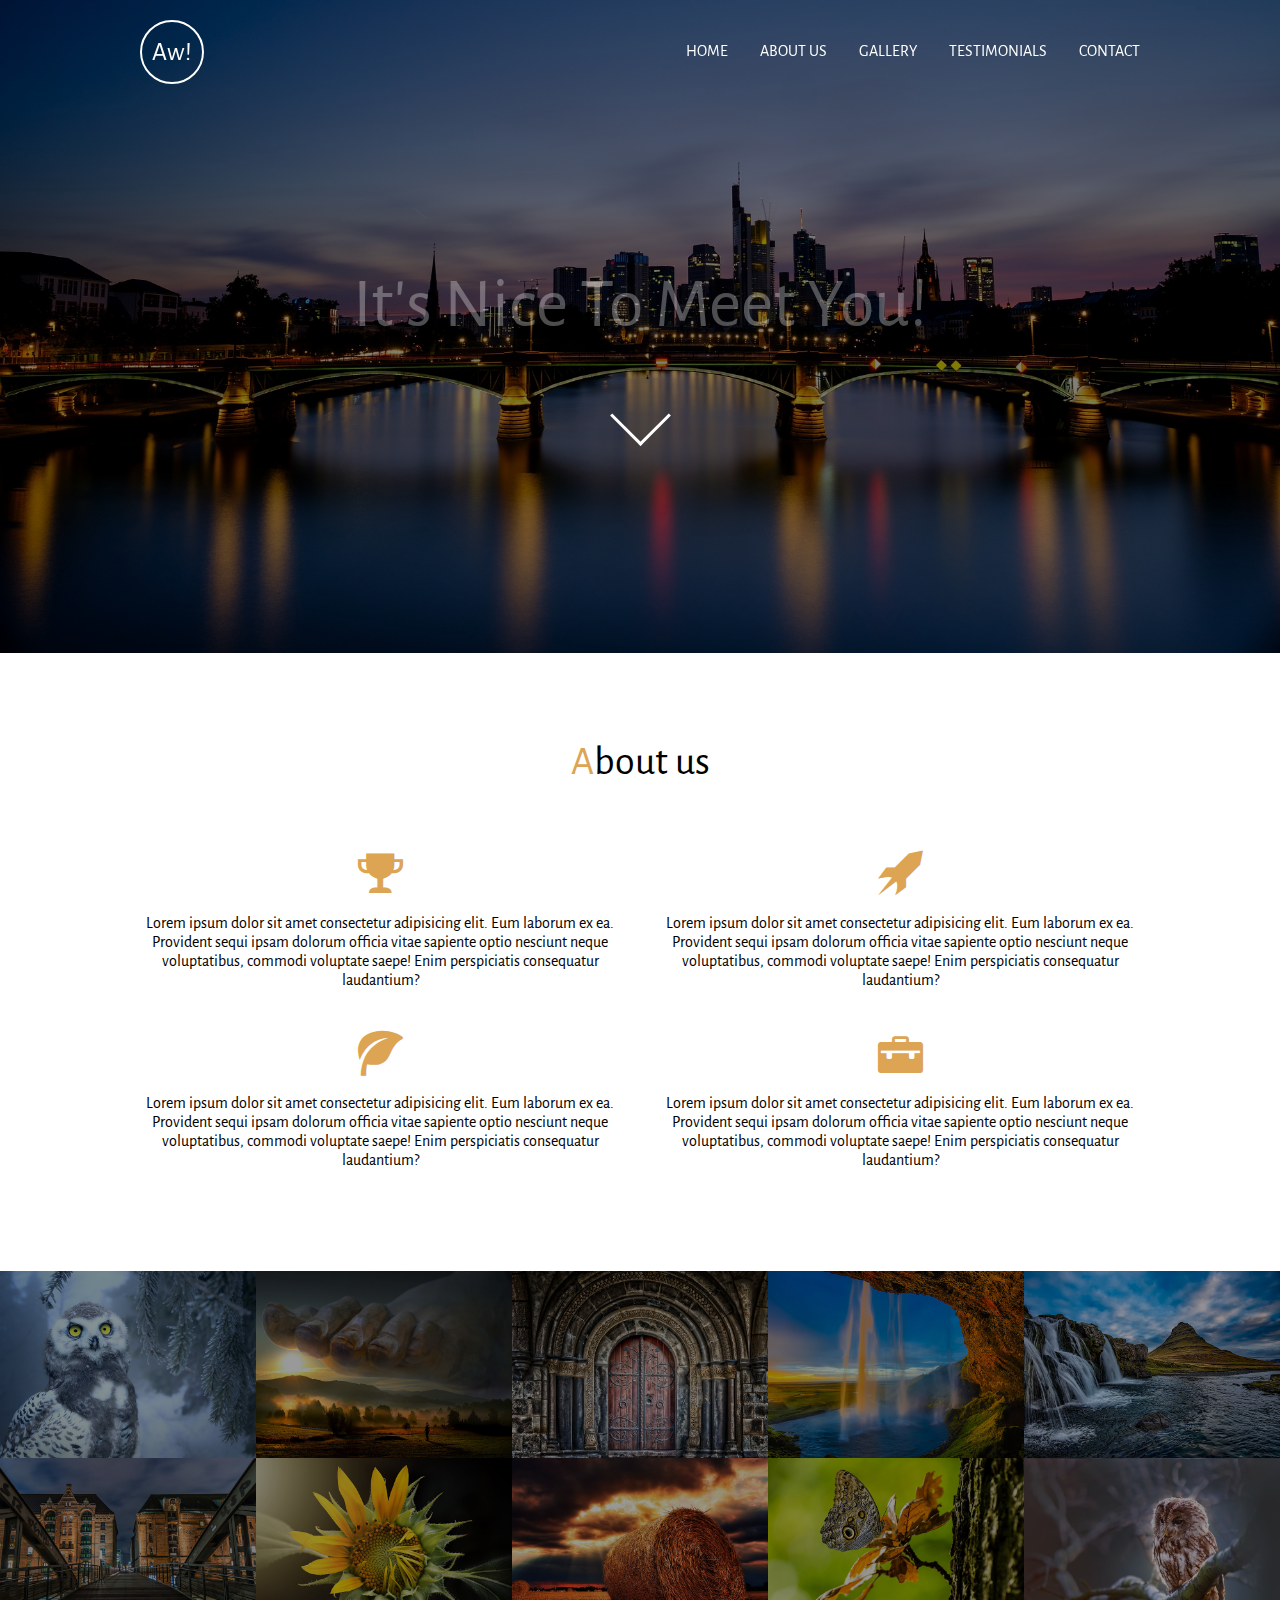
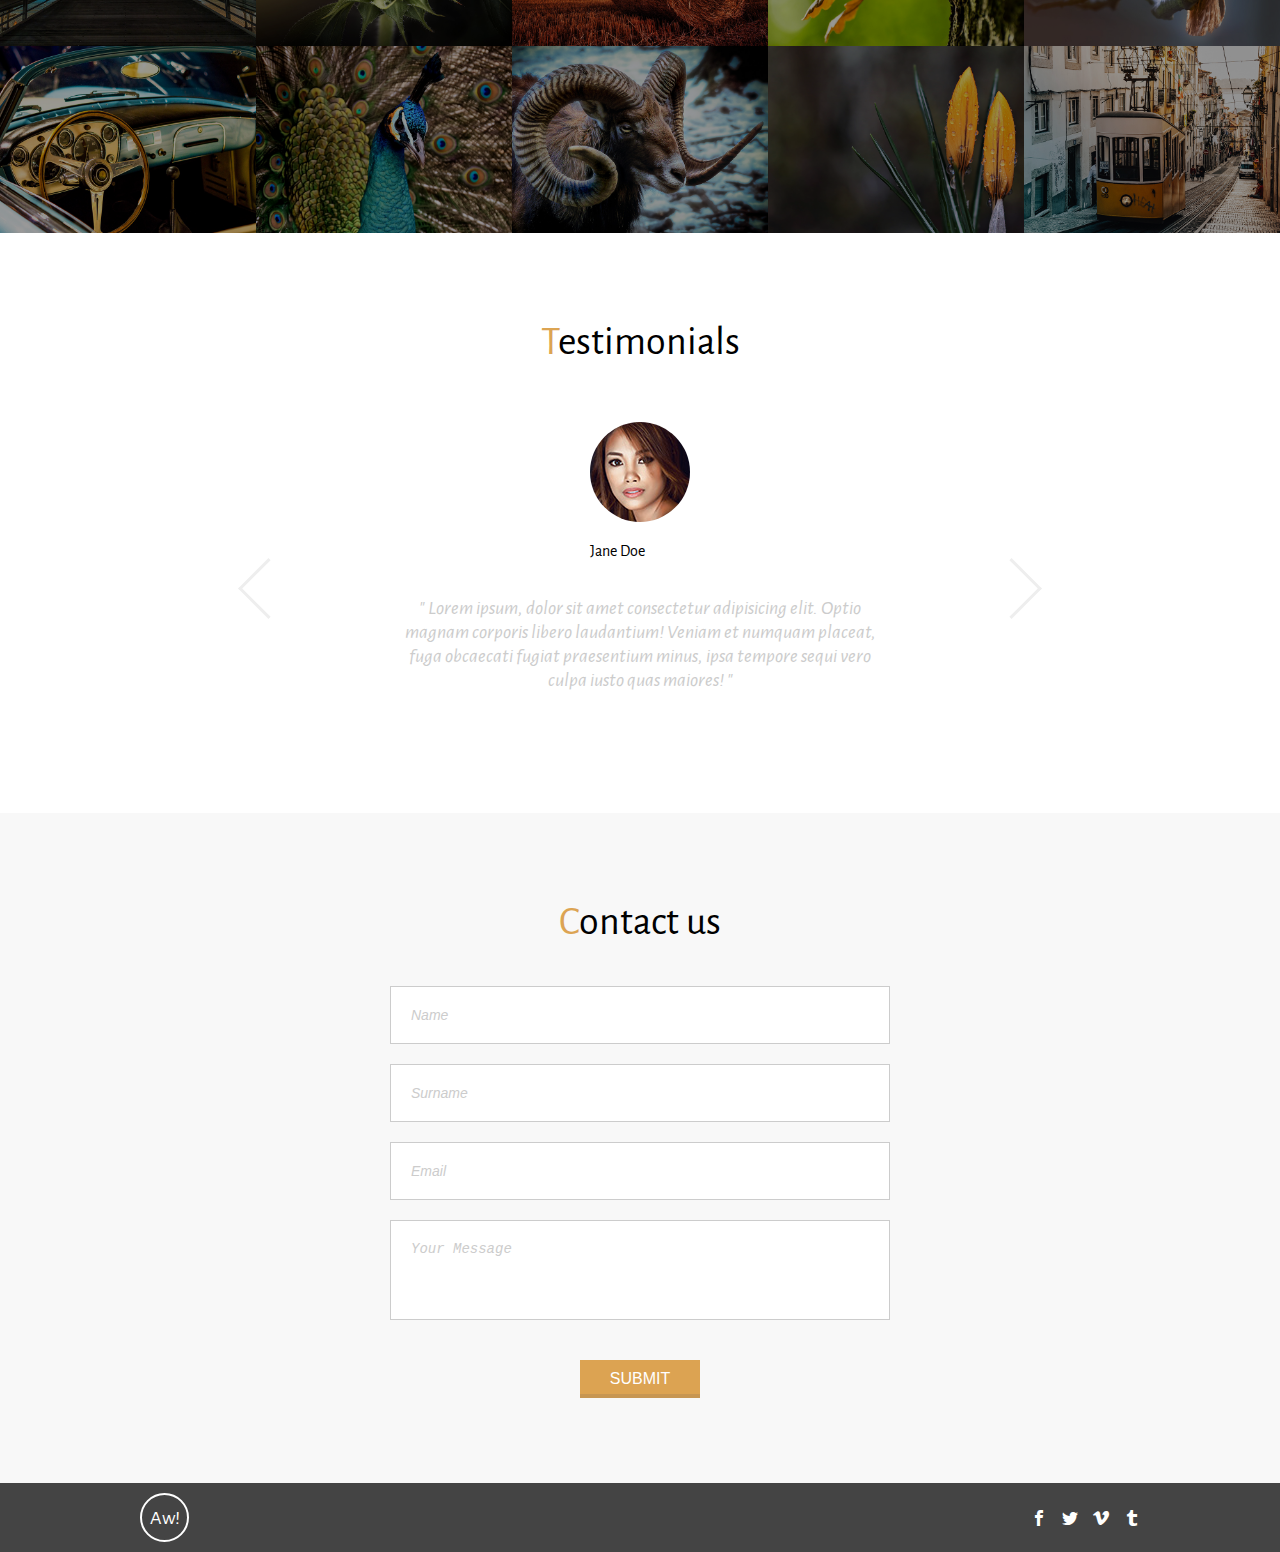
<file: Awesome/index.html>
<!DOCTYPE html>
<html>

<head>
    <meta charset="utf-8" />
    <meta http-equiv="X-UA-Compatible" content="IE=edge">
    <title>Awesome </title>
    <meta name="viewport" content="width=device-width, initial-scale=1.0">

    <link href="https://fonts.googleapis.com/css?family=Alegreya+Sans:300,400" rel="stylesheet">
    <link rel="stylesheet" type="text/css" media="screen" href="./css/style.css" />
</head>

<body>
    <!-- Website header -->
    <header>

        <!-- Main Navigation  -->
        <nav>
            <div class="aw-container aw-align-center">
                <a class="aw-logo aw-section-link" href="#">Aw!</a>
                <ul class="aw-navigation">
                    <li>
                        <a class="aw-section-link" href="#">HOME</a>
                    </li>
                    <li>
                        <a class="aw-section-link" href="#aw-about">ABOUT US</a>
                    </li>
                    <li>
                        <a class="aw-section-link" href="#aw-gallery">GALLERY</a>
                    </li>
                    <li>
                        <a class="aw-section-link" href="#aw-testimonials">TESTIMONIALS</a>
                    </li>
                    <li>
                        <a class="aw-section-link" href="#aw-contact">CONTACT</a>
                    </li>
                </ul>

                <i class="icon-menu aw-nav-toggle"></i>
            </div>
        </nav>

        <!-- Header content -->
        <section class="aw-header-content">
            <div class="aw-header-text">
                <h1 class="aw-pulsate">It's Nice To Meet You!</h1>
                <i class="aw-arrow aw-section-link" data-href="#aw-about"></i>
            </div>
            <img src="./img/main-banner.jpg" alt="Main Banner Image" class="aw-main-banner" />
        </section>

    </header>

    <!-- Main Content  -->
    <section>

        <!-- About Us -->
        <section id="aw-about" class="aw-container aw-section">

            <h3>About us</h3>

            <div class="aw-column">
                <i class="icon-trophy"></i>
                <p>
                    Lorem ipsum dolor sit amet consectetur adipisicing elit. Eum laborum ex ea. Provident sequi ipsam
                    dolorum officia vitae sapiente optio nesciunt neque voluptatibus, commodi voluptate saepe! Enim
                    perspiciatis consequatur laudantium?
                </p>
            </div>

            <div class="aw-column">
                <i class="icon-rocket"></i>
                <p>
                    Lorem ipsum dolor sit amet consectetur adipisicing elit. Eum laborum ex ea. Provident sequi ipsam
                    dolorum officia vitae sapiente optio nesciunt neque voluptatibus, commodi voluptate saepe! Enim
                    perspiciatis consequatur laudantium?
                </p>
            </div>


            <div class="aw-column">
                <i class="icon-leaf"></i>
                <p>
                    Lorem ipsum dolor sit amet consectetur adipisicing elit. Eum laborum ex ea. Provident sequi ipsam
                    dolorum officia vitae sapiente optio nesciunt neque voluptatibus, commodi voluptate saepe! Enim
                    perspiciatis consequatur laudantium?
                </p>
            </div>


            <div class="aw-column">
                <i class="icon-briefcase"></i>
                <p>
                    Lorem ipsum dolor sit amet consectetur adipisicing elit. Eum laborum ex ea. Provident sequi ipsam
                    dolorum officia vitae sapiente optio nesciunt neque voluptatibus, commodi voluptate saepe! Enim
                    perspiciatis consequatur laudantium?
                </p>
            </div>


        </section>

        <!-- Gallery Section -->
        <ul id="aw-gallery">
            <li><img src="./img/gallery/gallery-1.jpg" alt="" /></li>
            <li><img src="./img/gallery/gallery-2.jpg" alt="" /></li>
            <li><img src="./img/gallery/gallery-3.jpg" alt="" /></li>
            <li><img src="./img/gallery/gallery-4.jpg" alt="" /></li>
            <li><img src="./img/gallery/gallery-5.jpg" alt="" /></li>
            <li><img src="./img/gallery/gallery-6.jpg" alt="" /></li>
            <li><img src="./img/gallery/gallery-7.jpg" alt="" /></li>
            <li><img src="./img/gallery/gallery-8.jpg" alt="" /></li>
            <li><img src="./img/gallery/gallery-9.jpg" alt="" /></li>
            <li><img src="./img/gallery/gallery-10.jpg" alt="" /></li>
            <li><img src="./img/gallery/gallery-11.jpg" alt="" /></li>
            <li><img src="./img/gallery/gallery-12.jpg" alt="" /></li>
            <li><img src="./img/gallery/gallery-13.jpg" alt="" /></li>
            <li><img src="./img/gallery/gallery-14.jpg" alt="" /></li>
            <li><img src="./img/gallery/gallery-15.jpg" alt="" /></li>
        </ul>

        <!-- Testimonials -->
        <section id="aw-testimonials" class="aw-section">
            <h3>Testimonials</h3>

            <div class="aw-testimonials">
                <ul>
                    <li>
                        <div class="aw-user-data">
                            <img src="./img/users/user-1.jpg" alt="">
                            <span class="aw-user-name">Jane Doe</span>
                        </div>
                        <p>" Lorem ipsum, dolor sit amet consectetur adipisicing elit. Optio magnam corporis libero
                            laudantium! Veniam et numquam placeat, fuga obcaecati fugiat praesentium minus, ipsa
                            tempore sequi vero culpa iusto quas maiores! "</p>
                    </li>
        

                    <li>
                        <div class="aw-user-data">
                            <img src="./img/users/user-2.jpg" alt="">
                            <span class="aw-user-name">John Doe</span>
                        </div>
                        <p>" Lorem ipsum, dolor sit amet consectetur adipisicing elit. Optio magnam corporis libero
                            laudantium! Veniam et numquam placeat, fuga obcaecati fugiat praesentium minus, ipsa
                            tempore sequi vero culpa iusto quas maiores! "</p>
                    </li>

                    <li>
                        <div class="aw-user-data">
                            <img src="./img/users/user-3.jpg" alt="">
                            <span class="aw-user-name">Mary Jane</span>
                        </div>
                        <p>" Lorem ipsum, dolor sit amet consectetur adipisicing elit. Optio magnam corporis libero
                            laudantium! Veniam et numquam placeat, fuga obcaecati fugiat praesentium minus, ipsa
                            tempore sequi vero culpa iusto quas maiores! "</p>
                    </li>
                </ul>

                <i id="aw-testimonials-prev" class="aw-arrow aw-arrow-left"></i>
                <i id="aw-testimonials-next" class="aw-arrow aw-arrow-right"></i>


            </div>

        </section>


        <!-- Contact  -->
        <section id="aw-contact" class="aw-section">
            <h3>Contact us</h3>

            <form action="" method="">
                <input type="text" name="name" placeholder="Name" />
                <input type="text" name="surname" placeholder="Surname" />
                <input type="email" name="email" placeholder="Email" />
                <textarea placeholder="Your Message"></textarea>

                <input type="submit" value="Submit" />
            </form>
        </section>

    </section>

    <!-- Website footer -->
    <footer>
        <div class="aw-container aw-align-center">
            <a class="aw-logo aw-section-link" href="#">Aw!</a>

            <ul class="aw-social-icons">
                <li><a href="#"><i class="icon-facebook"></i></a></li>
                <li><a href="#"><i class="icon-twitter"></i></a></li>
                <li><a href="#"><i class="icon-vimeo"></i></a></li>
                <li><a href="#"><i class="icon-tumblr"></i></a></li>
            </ul>
        </div>
    </footer>

    <script src="./js/main.js"></script>
</body>

</html>
</file>
<file: Awesome/css/style.css>
/* Fonts  */
@import 'fonts.css';

/* General styles */
body {
    margin: 0;
    padding: 0;
    font-family: 'Alegreya Sans', sans-serif;
}

a {
    text-decoration: none;
}

h1,
h2,
h3,
h4,
h5,
h6 {
    font-weight: normal;
}

h1 {
    color: #FFF;
    font-size: 70px;
}

h3 {
    width: 100%;
    margin-top: 0;
    font-size: 40px;
    text-align: center;
}

h3:first-letter {
    color: #dca453;
}

.aw-container {
    display: flex;
    flex-wrap: wrap;
    width: 100%;
    max-width: 1000px;
    margin: auto;
    justify-content: space-between;
    box-sizing: border-box;
}

.aw-align-center {
    align-items: center;
}

/* Header */
header {
    position: relative;
}

header nav {
    position: fixed;
    width: 100%;
    padding: 10px 0;
    z-index: 999;
    margin: 10px 0;
    -webkit-transition: all .3s ease;
    transition: all .3s ease;
}

header nav.aw-nav-fixed {
    margin: 0;
    background: rgba(0, 0, 0, .5);
}

header nav ul.aw-navigation {
    display: flex;
    list-style-type: none;
    margin: 0;
    padding: 0;
}

header nav ul.aw-navigation li a {
    display: block;
    padding: 0 16px;
    color: #FFF;
    font-size: 16px;
    text-transform: uppercase;
}

header nav ul.aw-navigation li:last-child a {
    padding-right: 0;
}

header nav ul.aw-navigation li a:after {
    content: '';
    display: block;
    height: 1px;
    width: 0;
    background-color: #FFF;
    opacity: 0;
    -webkit-transition: all .3s ease;
    transition: all .3s ease
}

header nav ul.aw-navigation li a:hover:after {
    width: 100%;
    opacity: 1;
}

header nav .aw-nav-toggle {
    display: none;
}

.aw-header-text {
    position: absolute;
    width: 100%;
    height: 100%;
    display: flex;
    flex-direction: column;
    justify-content: center;
    align-items: center;
    background: rgba(0, 0, 0, .5);
}

.aw-main-banner {
    display: block;
    width: 100%;
}

.aw-header-text .aw-arrow {
    display: inline-block;
    border: solid 3px #FFF;
    padding: 20px;
    border-width: 0 3px 3px 0;
    cursor: pointer;
    transform: rotate(45deg);
    -webkit-transform: rotate(45deg);
    transition: opacity .3s ease;
    -webkit-transition: opacity .3s ease;
}

.aw-header-text .aw-arrow:hover {
    opacity: .7;
}

/* Logo */
.aw-logo {
    color: #FFF;
    font-size: 26px;
    text-decoration: none;
    border: solid 2px #FFF;
    height: 60px;
    width: 60px;
    display: flex;
    border-radius: 100%;
    justify-content: center;
    align-items: center;
}

/* Sections */
.aw-section {
    padding: 85px 0;
}

/* About us */
#aw-about .aw-column {
    width: 48%;
    margin-top: 25px;
    text-align: center;
}

#aw-about i {
    font-size: 45px;
    color: #dca453;
}

/* Gallery section */
#aw-gallery {
    display: flex;
    flex-wrap: wrap;
    list-style-type: none;
    margin: 0;
    padding: 0;
}

#aw-gallery li {
    width: 20%;
    position: relative;
    overflow: hidden;
    cursor: pointer;
}

#aw-gallery li img {
    display: block;
    width: 100%;
    -webkit-transition: all .3s ease;
    transition: all .3s ease;
}

#aw-gallery li:hover img {
    transform: scale(1.2);
    -webkit-transform: scale(1.2);
}

#aw-gallery li:after {
    display: block;
    content: '';
    position: absolute;
    top: 0;
    left: 0;
    width: 100%;
    height: 100%;
    background: rgba(0, 0, 0, .4);
    -webkit-transition: all .3s ease;
    transition: all .3s ease;
}

#aw-gallery li:hover:after {
    width: 0;
    height: 0;
}

.aw-backdrop {
    position: fixed;
    display: flex;
    top: 0;
    width: 100%;
    height: 100%;
    background: rgba(0, 0, 0, .9);
    z-index: 9999;
    justify-content: center;
    align-items: center;
}

.aw-backdrop img {
    max-width: 80%;
}

span.aw-backdrop-close {
    position: absolute;
    top: 20px;
    right: 20px;
    height: 30px;
    width: 30px;
    color: #fff;
    border: solid 1px #fff;
    border-radius: 100%;
    display: flex;
    align-items: center;
    justify-content: center;
    font-size: 16px;
    cursor: pointer;
}

/* Testimonials */
#aw-testimonials {
    display: flex;
    flex-direction: column;
    align-items: center;
}

.aw-testimonials {
    max-width: 500px;
    position: relative;
}

.aw-testimonials ul {
    padding: 0;
    list-style-type: none;
    display: flex;
    overflow: hidden;
}

.aw-testimonials ul li {
    min-width: 100%;
    display: flex;
    flex-direction: column;
    align-items: center;
    justify-content: center;
}

.aw-testimonials ul li .aw-user-data img {
    border-radius: 100%;
}

.aw-testimonials ul li .aw-user-name {
    display: block;
    margin: 15px 0;
}

.aw-testimonials ul li>p {
    font-style: italic;
    font-size: 20px;
    color: #ccc;
    text-align: center;
}

.aw-testimonials .aw-arrow {
    display: inline-block;
    border: solid 3px #eee;
    padding: 20px;
    border-width: 0 3px 3px 0;
    cursor: pointer;
    transition: border-color .3s ease;
    -webkit-transition: border-color .3s ease;
    position: absolute;
    top: 50%;
}

.aw-testimonials .aw-arrow.aw-arrow-left {
    transform: rotate(135deg);
    -webkit-transform: rotate(135deg);
    right: 120%;
}

.aw-testimonials .aw-arrow.aw-arrow-right {
    transform: rotate(-45deg);
    -webkit-transform: rotate(-45deg);
    left: 120%;
}

.aw-testimonials .aw-arrow:hover {
    border-color: #dca453;
}

/* Contact */
#aw-contact {
    background: #f8f8f8;
}

#aw-contact form {
    display: flex;
    flex-direction: column;
    align-items: center;
    max-width: 500px;
    margin: 0 auto;
}

#aw-contact form input:not([type='submit']),
#aw-contact form textarea {
    width: 100%;
    padding: 20px;
    margin-bottom: 20px;
    border: solid 1px #ccc;
    font-size: 14px;
    box-sizing: border-box;
    outline: none;
}

#aw-contact form textarea {
    height: 100px;
    resize: none;
}

#aw-contact form *::-webkit-input-placeholder {
    color: #ccc;
    font-style: italic;
}

#aw-contact form *::-moz-placeholder {
    color: #ccc;
    font-style: italic;
}

#aw-contact form *:-ms-input-placeholder {
    color: #ccc;
    font-style: italic;
}

#aw-contact form *::-moz-input-placeholder {
    color: #ccc;
    font-style: italic;
}

#aw-contact input[type="submit"] {
    border: none;
    padding: 10px 30px;
    color: #fff;
    background-color: #dca352;
    margin-top: 20px;
    font-size: 16px;
    box-shadow: inset 0 -4px 0 0 #c79652;
    text-transform: uppercase;
    cursor: pointer;
    outline: none;
    -webkit-transition: all .3s ease;
    transition: all .3s ease;
}

#aw-contact input[type="submit"]:hover {
    color: #f5f5f5;
    box-shadow: inset 0 -3px 0 0 #a27c47;
}

/* Footer */
footer {
    background-color: #444;
    padding: 10px 0;
}

footer .aw-logo {
    width: 45px;
    height: 45px;
    font-size: 20px;
}

footer .aw-social-icons {
    display: flex;
    list-style-type: none;
}

footer .aw-social-icons li {
    margin-left: 15px;
}

footer .aw-social-icons li a {
    color: #fff;
    display: flex;
    -webkit-transition: opacity .3s ease;
    ransition: opacity .3s ease;
}

footer .aw-social-icons li a:hover {
    opacity: .7;
}

/* Animations */
.aw-pulsate {
    -webkit-animation: pulsate 3s ease-in-out;
    -webkit-animation-iteration-count: infinite;
    opacity: .3;
}

@-webkit-keyframes pulsate {
    0% {
        opacity: .3;
    }

    50% {
        opacity: 1;
    }

    100% {
        opacity: .3;
    }
}

/* Responsive */
@media all and (max-width: 1020px) {
    .aw-container {
        padding-left: 15px;
        padding-right: 15px;
    }
}

@media all and (max-width: 820px) {
    h1 {
        font-size: 55px;
    }

    .aw-header-text .aw-arrow,
    .aw-testimonials .aw-arrow {
        padding: 15px;
    }

    .aw-testimonials .aw-arrow.aw-arrow-right {
        left: 100%;
    }

    .aw-testimonials .aw-arrow.aw-arrow-left {
        right: 100%;
    }
}

@media all and (max-width: 680px) {
    header nav {
        position: absolute;
    }

    header nav.aw-nav-fixed {
        background: none;
    }

    ul.aw-navigation {
        list-style-type: none;
        margin: 0;
        padding: 0;
        max-height: 0;
        overflow: hidden;
        background: rgba(0, 0, 0, .7);
        -webkit-transition: max-height .4s ease;
        transition: max-height .4s ease;
    }

    ul.aw-navigation.aw-navigation-opened {
        max-height: 500px;
        -webkit-transition: max-height 1s ease;
        transition: max-height 1s ease;
    }

    ul.aw-navigation li {
        padding: 0 15px;
    }

    ul.aw-navigation li a {
        display: block;
        padding: 10px 0;
        color: #fff;
        border-bottom: solid 1px #999;
    }

    ul.aw-navigation li:first-child a {
        padding-top: 20px;
    }

    ul.aw-navigation li:last-child a {
        padding-bottom: 20px;
        border-bottom: none;
    }

    header nav .aw-nav-toggle {
        display: block;
        color: #fff;
        font-size: 25px;
    }
}

@media all and (max-width: 600px) {
    .aw-logo {
        width: 50px;
        height: 50px;
        font-size: 20px;
    }

    h1,
    h3 {
        font-size: 35px;
    }

    .aw-header-text .aw-arrow,
    .aw-testimonials .aw-arrow {
        padding: 10px;
    }

    #aw-about .aw-column {
        width: 100%;
    }

    #aw-gallery li {
        width: 33.33%;
    }

    .aw-testimonials {
        max-width: 80%;
    }

    .aw-testimonials ul li>p {
        font-style: italic;
        font-size: 17px;
    }

    #aw-contact form input:not([type='submit']),
    #aw-contact form textarea {
        width: 90%;
        padding: 12px;
    }
}
</file>
